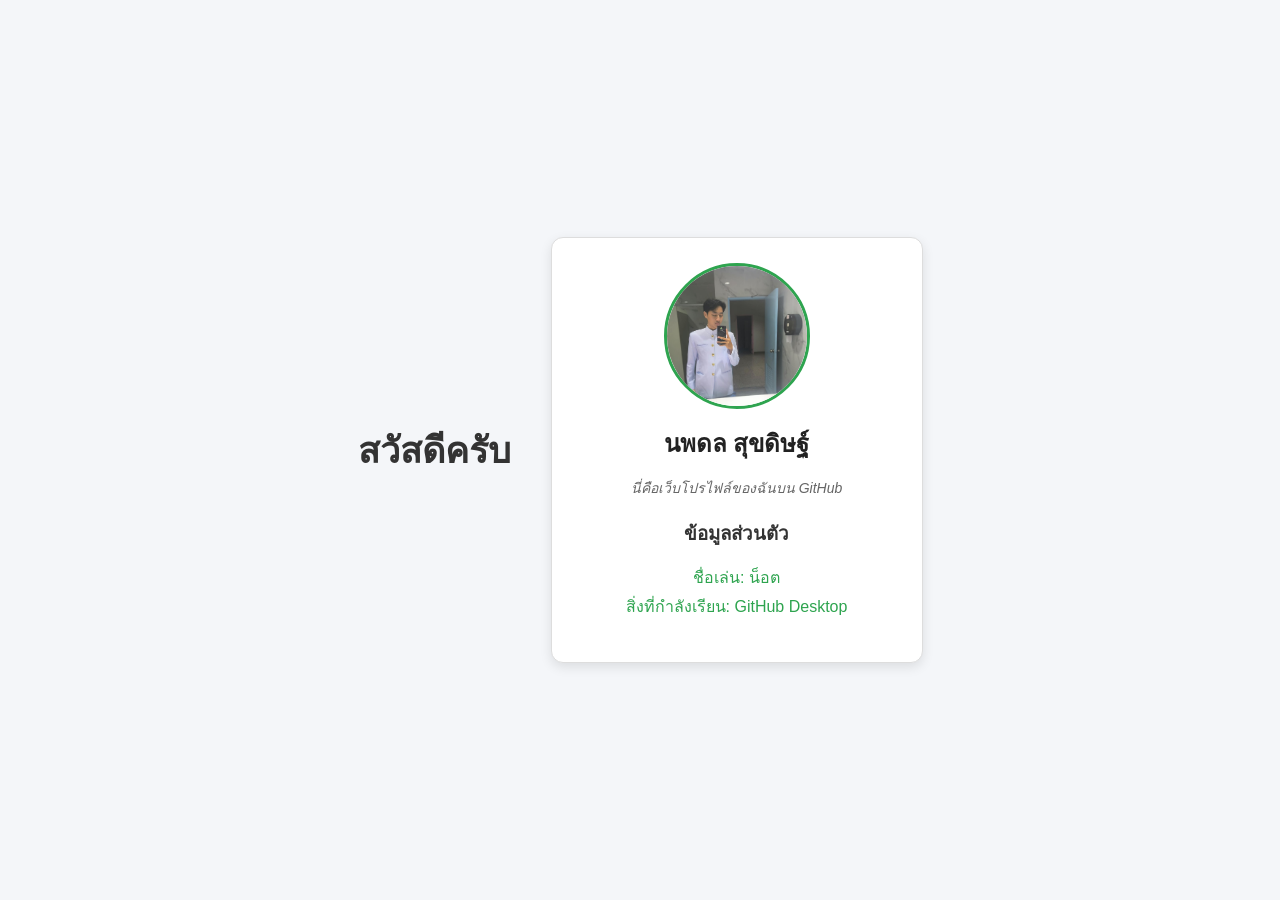
<file: Index.HTML>
<!DOCTYPE html>
<html lang="th">
<head>
  <meta charset="UTF-8">
  <meta name="viewport" content="width=device-width, initial-scale=1.0">
  <title>โปรไฟล์ของฉัน</title>
  <link rel="stylesheet" href="style.css">
</head>
<body>

  <header>
    <h1>สวัสดีครับ</h1>
  </header>

  <main>
    <section class="card">
      <img src="PP.jpg" alt="รูปโปรไฟล์ของน็อต">
      <h2 id="profile-name">นพดล สุขดิษฐ์</h2>
      <p class="bio">นี่คือเว็บโปรไฟล์ของฉันบน GitHub</p>

      <h3>ข้อมูลส่วนตัว</h3>
      <ul>
        <li>ชื่อเล่น: น็อต</li>
        <li>สิ่งที่กำลังเรียน: GitHub Desktop </li>
      </ul>
    </section>
  </main>
</body>
</html>
</file>
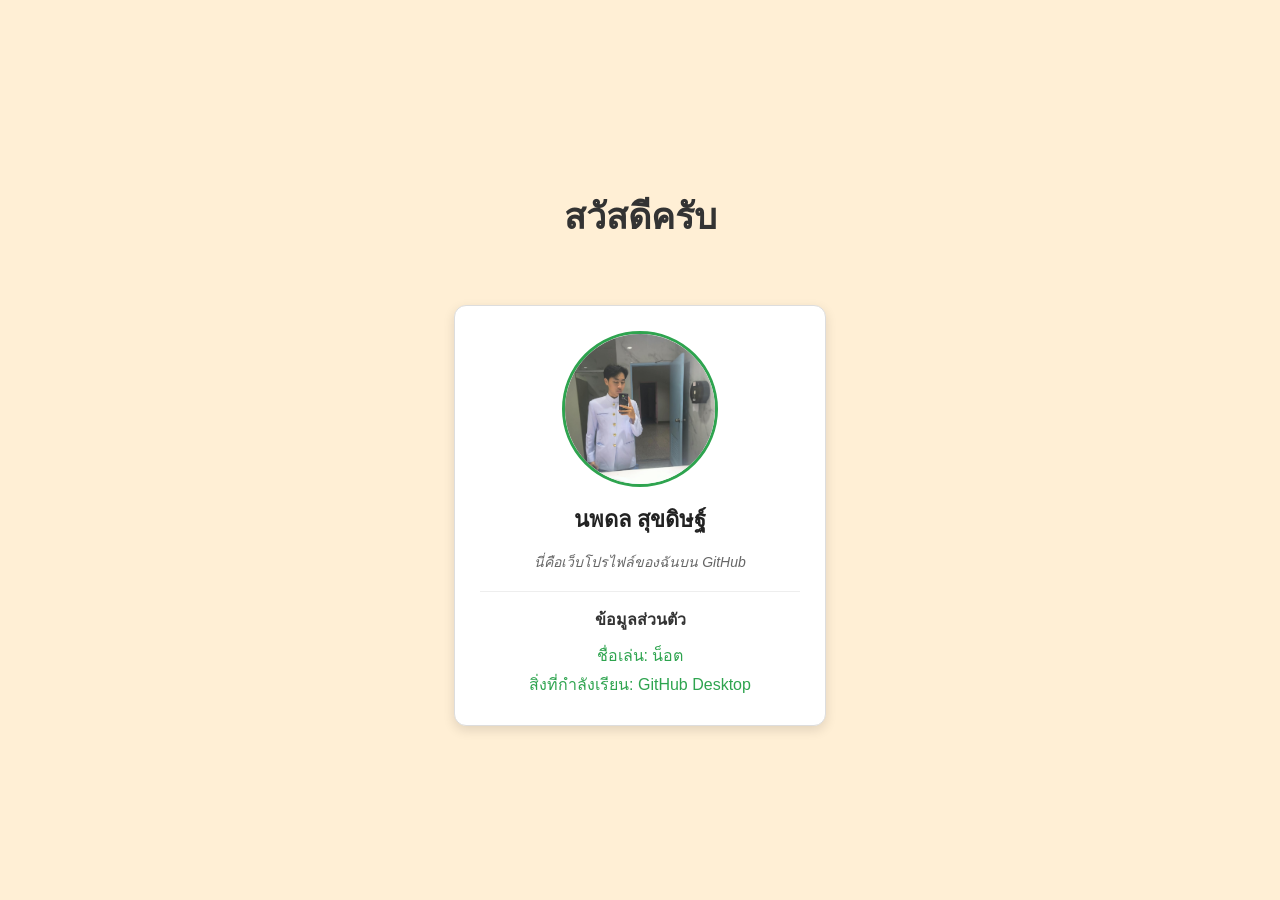
<file: index.HTML>
<!DOCTYPE html>
<html lang="th">
<head>
  <meta charset="UTF-8">
  <meta name="viewport" content="width=device-width, initial-scale=1.0">
  <title>โปรไฟล์ของฉัน - นพดล สุขดิษฐ์</title>
  <link rel="stylesheet" href="style.css">
  <style>
    body {
      background-color: papayawhip;
      font-family: 'Segoe UI', Tahoma, sans-serif;
      display: flex;
      flex-direction: column;
      align-items: center;
      justify-content: center;
      min-height: 100vh;
      margin: 0;
    }

    header h1 {
      color: #333333;
      text-align: center;
      margin-bottom: 10px;
    }

    .card {
      width: 320px;
      background-color: #ffffff;
      border: 1px solid #dddddd;
      box-shadow: 0 4px 12px rgba(0, 0, 0, 0.12);
      margin: 10px auto;
      padding: 25px;
      border-radius: 12px;
      text-align: center;
    }

    /* กำหนดขนาดกรอบรูป 150x150px และเลื่อนจุดโฟกัสไปที่ใบหน้า */
    .card img {
      width: 150px;
      height: 150px;
      object-fit: cover;
      object-position: 33% 25%;
      border-radius: 50%;
      border: 3px solid #2ea44f;
      display: block;
      margin: 0 auto 15px;
    }

    #profile-name {
      color: #222222;
      margin: 10px 0 6px;
      font-size: 22px;
    }

    .bio {
      color: #666666;
      font-size: 14px;
      margin-bottom: 18px;
    }

    h3 {
      color: #333333;
      font-size: 16px;
      border-top: 1px solid #eeeeee;
      padding-top: 15px;
      margin-bottom: 10px;
    }

    ul {
      list-style-type: none;
      padding-left: 0;
      margin: 0;
      line-height: 1.8;
      color: #2ea44f;
      font-weight: 500;
    }
  </style>
</head>
<body>

  <header>
    <h1>สวัสดีครับ</h1>
  </header>

  <main>
    <section class="card">
      <img src="PP.jpg" alt="รูปโปรไฟล์ของน็อต">
      <h2 id="profile-name">นพดล สุขดิษฐ์</h2>
      <p class="bio">นี่คือเว็บโปรไฟล์ของฉันบน GitHub</p>

      <h3>ข้อมูลส่วนตัว</h3>
      <ul>
        <li>ชื่อเล่น: น็อต</li>
        <li>สิ่งที่กำลังเรียน: GitHub Desktop</li>
      </ul>
    </section>
  </main>
</body>
</html>
</file>
<file: style.css>
body {
  background-color: #f4f6f9;
  font-family: Arial, sans-serif;
  display: flex;
  justify-content: center;
  align-items: center;
  gap: 40px;
  min-height: 100vh;
  margin: 0;
}

h1 {
  color: #333333;
  font-size: 36px;
}

.card {
  width: 320px;
  background-color: #ffffff;
  border: 1px solid #dddddd;
  box-shadow: 0 4px 12px rgba(0, 0, 0, 0.1);
  padding: 25px;
  border-radius: 12px;
  text-align: center;
}

.card img {
  width: 140px;
  height: 140px;
  object-fit: cover;
  object-position: center 15%;
  border-radius: 50%;
  border: 3px solid #2ea44f;
  display: block;
  margin: 0 auto 15px;
}

#profile-name {
  color: #222222;
  margin: 10px 0 5px;
}

.bio {
  color: #666666;
  font-size: 14px;
  font-style: italic;
  margin-bottom: 20px;
}

h3 {
  color: #333333;
  margin-bottom: 10px;
}

ul {
  list-style-type: none;
  padding-left: 0;
  color: #2ea44f;
  line-height: 1.8;
}
</file>
